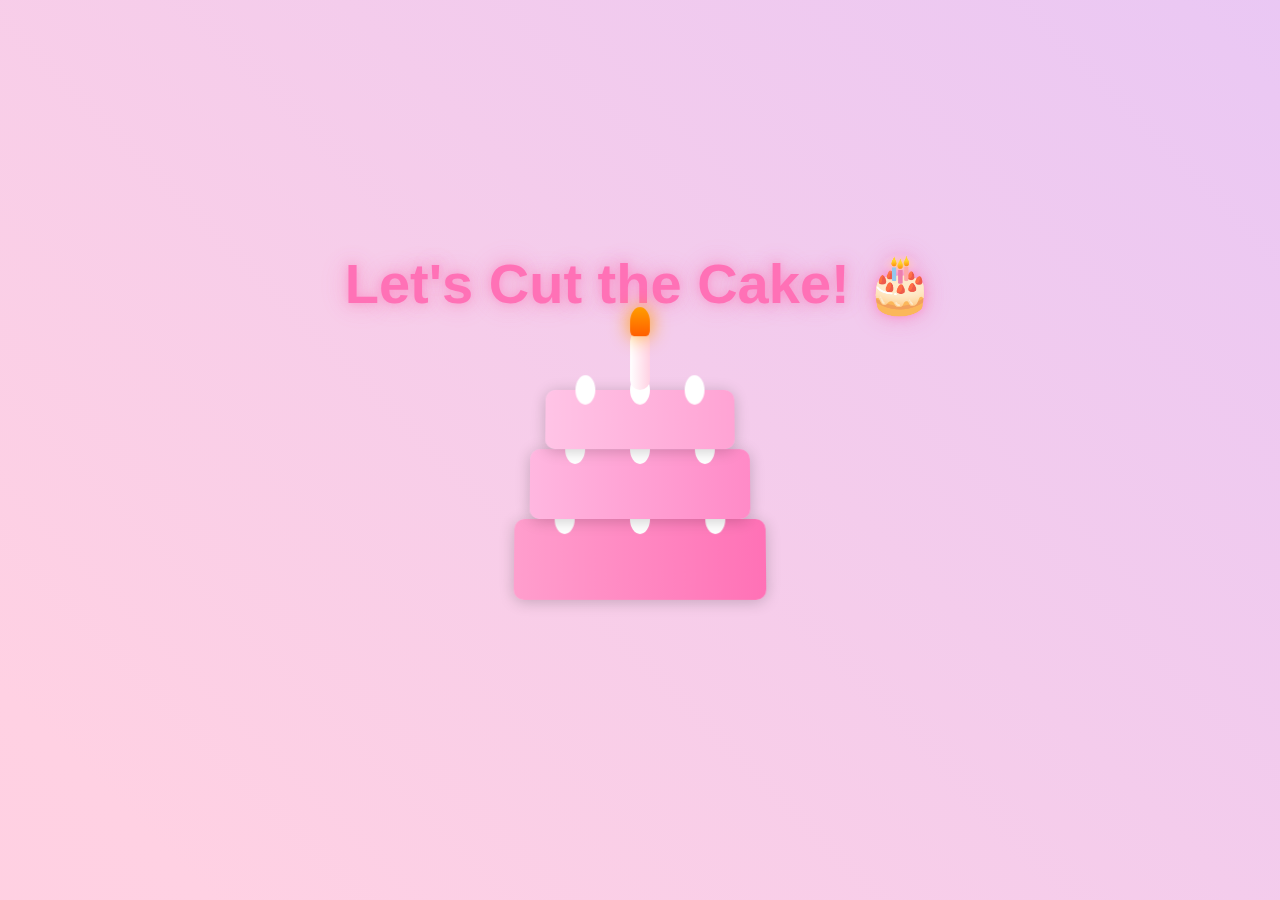
<file: cake.html>
<!DOCTYPE html>
<html lang="en">
<head>
    <meta charset="UTF-8">
    <meta name="viewport" content="width=device-width, initial-scale=1.0">
    <title>Let's Celebrate with Cake!</title>
    <script src="https://cdnjs.cloudflare.com/ajax/libs/gsap/3.12.2/gsap.min.js"></script>
    <style>
        * {
            margin: 0;
            padding: 0;
            box-sizing: border-box;
        }

        body {
            min-height: 100vh;
            display: flex;
            flex-direction: column;
            justify-content: center;
            align-items: center;
            background: linear-gradient(45deg, #ffcad4, #ffd1e3, #e0c3fc, #bde0fe);
            background-size: 400% 400%;
            animation: gradientBG 15s ease infinite;
            font-family: 'Arial', sans-serif;
            overflow: hidden;
        }

        .heading {
            font-size: 3.5rem;
            color: #ff71b6;
            text-shadow: 
                0 0 10px rgba(255, 113, 182, 0.5),
                0 0 20px rgba(255, 113, 182, 0.3),
                0 0 30px rgba(255, 113, 182, 0.2);
            margin-bottom: 2rem;
            text-align: center;
            animation: glow 2s ease-in-out infinite alternate;
        }

        @keyframes glow {
            from {
                text-shadow: 0 0 10px #ff71b6, 0 0 20px #ff71b6, 0 0 30px #ff9ecd;
            }
            to {
                text-shadow: 0 0 20px #ff71b6, 0 0 30px #ff71b6, 0 0 40px #ff9ecd;
            }
        }

        .cake-container {
            position: relative;
            width: 300px;
            height: 300px;
            display: flex;
            flex-direction: column;
            align-items: center;
            cursor: pointer;
        }

        .cake {
            position: relative;
            width: 250px;
            height: 250px;
            transform-style: preserve-3d;
            transform: perspective(1000px) rotateX(5deg);
            transition: transform 0.3s ease;
        }

        .cake:hover {
            transform: perspective(1000px) rotateX(5deg) scale(1.05);
        }

        .layer {
            position: absolute;
            width: 100%;
            background: linear-gradient(to right, #ff9ecd, #ff71b6);
            border-radius: 10px;
            box-shadow: 0 2px 15px rgba(0, 0, 0, 0.2);
            display: flex;
            justify-content: center;
        }

        .layer-1 {
            height: 80px;
            bottom: 0;
            width: 250px;
        }

        .layer-2 {
            height: 70px;
            bottom: 80px;
            width: 220px;
            left: 15px;
            background: linear-gradient(to right, #ffb7e0, #ff8ac7);
        }

        .layer-3 {
            height: 60px;
            bottom: 150px;
            width: 190px;
            left: 30px;
            background: linear-gradient(to right, #ffc4e6, #ffa3d4);
        }

        .frosting {
            position: absolute;
            width: 20px;
            height: 30px;
            background: white;
            border-radius: 50%;
            top: -15px;
        }

        .candle {
            position: absolute;
            width: 20px;
            height: 60px;
            background: linear-gradient(to right, #fff, #ffd1e3);
            top: -60px;
            left: 50%;
            transform: translateX(-50%);
            border-radius: 10px;
            z-index: 10;
        }

        .flame {
            position: absolute;
            width: 20px;
            height: 30px;
            background: linear-gradient(to bottom, #ff9d00, #ff5e00);
            border-radius: 50% 50% 20% 20%;
            top: -25px;
            animation: flicker 1s infinite;
            filter: drop-shadow(0 0 10px #ff9d00);
        }

        .ribbon {
            position: fixed;
            width: 15px;
            height: 50px;
            top: -50px;
            border-radius: 5px;
            animation: ribbonFall 3s linear forwards;
        }

        @keyframes ribbonFall {
            0% {
                transform: translateY(0) rotate(0deg) translateX(0);
            }
            50% {
                transform: translateY(50vh) rotate(180deg) translateX(100px);
            }
            100% {
                transform: translateY(100vh) rotate(360deg) translateX(-100px);
            }
        }

        @keyframes flicker {
            0%, 100% { transform: scale(1); opacity: 1; }
            50% { transform: scale(0.9); opacity: 0.8; }
        }

        .smoke {
            position: absolute;
            width: 10px;
            height: 10px;
            background: rgba(255, 255, 255, 0.8);
            border-radius: 50%;
            filter: blur(5px);
            opacity: 0;
        }

        @keyframes gradientBG {
            0% { background-position: 0% 50%; }
            50% { background-position: 100% 50%; }
            100% { background-position: 0% 50%; }
        }
        .next-page-button {
            position: fixed;
            bottom: 40px;
            padding: 15px 40px;
            font-size: 1.2rem;
            background: linear-gradient(45deg, #ff9ecd, #ff71b6);
            border: none;
            border-radius: 25px;
            color: white;
            cursor: pointer;
            opacity: 0;
            transform: translateY(50px);
            transition: all 0.3s ease;
            box-shadow: 
                0 0 15px rgba(255, 113, 182, 0.5),
                0 0 30px rgba(255, 113, 182, 0.3);
            font-family: 'Arial', sans-serif;
            z-index: 1000;
            display: flex;
            align-items: center;
            gap: 10px;
        }
    
        .next-page-button::after {
            content: '→';
            font-size: 1.4rem;
            transition: transform 0.3s ease;
        }
    
        .next-page-button:hover {
            transform: translateY(-3px) scale(1.05);
            box-shadow: 
                0 0 20px rgba(255, 113, 182, 0.6),
                0 0 40px rgba(255, 113, 182, 0.4);
            background: linear-gradient(45deg, #ffb7e0, #ff8ac7);
        }
    
        .next-page-button:hover::after {
            transform: translateX(5px);
        }
    
        @keyframes pulse {
            0%, 100% {
                transform: scale(1);
            }
            50% {
                transform: scale(1.05);
            }
        }
    
        .next-page-button.show {
            opacity: 1;
            transform: translateY(0);
            animation: pulse 2s infinite;
        }
    
    </style>
</head>
<body>
    <h1 class="heading">Let's Cut the Cake! 🎂</h1>
    <div class="cake-container">
        <div class="cake">
            <div class="layer layer-1">
                <div class="frosting"></div>
                <div class="frosting" style="left: 40px"></div>
                <div class="frosting" style="right: 40px"></div>
            </div>
            <div class="layer layer-2">
                <div class="frosting"></div>
                <div class="frosting" style="left: 35px"></div>
                <div class="frosting" style="right: 35px"></div>
            </div>
            <div class="layer layer-3">
                <div class="frosting"></div>
                <div class="frosting" style="left: 30px"></div>
                <div class="frosting" style="right: 30px"></div>
                <div class="candle">
                    <div class="flame"></div>
                </div>
            </div>
        </div>
    </div>
    <button class="next-page-button">Next Page</button>

    <script>
        const cake = document.querySelector('.cake-container');
        const candle = document.querySelector('.candle');
        const flame = document.querySelector('.flame');
        let isClicked = false;

        const ribbonColors = [
            'linear-gradient(45deg, #FF9ECD, #FF71B6)',
            'linear-gradient(45deg, #FFB7E0, #FF8AC7)',
            'linear-gradient(45deg, #FFC4E6, #FFA3D4)',
            'linear-gradient(45deg, #E0C3FC, #BDE0FE)',
            'linear-gradient(45deg, #FFCAD4, #FFD1E3)',
            'linear-gradient(45deg, #B5EAD7, #C7F9CC)',
            'linear-gradient(45deg, #FF9AA2, #FFB7B2)',
            'linear-gradient(45deg, #FFDAC1, #FFE5D9)'
        ];

        function createRibbon() {
            const ribbon = document.createElement('div');
            ribbon.className = 'ribbon';
            ribbon.style.left = `${Math.random() * window.innerWidth}px`;
            ribbon.style.background = ribbonColors[Math.floor(Math.random() * ribbonColors.length)];
            document.body.appendChild(ribbon);

            ribbon.addEventListener('animationend', () => {
                ribbon.remove();
            });
        }

        function startCelebration() {
            if (isClicked) return;
            isClicked = true;

            // Fade out candle smoothly
            gsap.to(candle, {
                opacity: 0,
                y: -20,
                duration: 1,
                ease: "power2.out",
                onComplete: () => candle.remove()
            });

            // Start ribbon rain
            const ribbonInterval = setInterval(() => {
                for (let i = 0; i < 5; i++) {
                    setTimeout(() => createRibbon(), i * 100);
                }
            }, 200);

            // Show next page button after 2 seconds
            setTimeout(() => {
                const nextButton = document.querySelector('.next-page-button');
                nextButton.classList.add('show');
            }, 2000);

            // Stop ribbon rain after 5 seconds
            setTimeout(() => {
                clearInterval(ribbonInterval);
            }, 5000);
        }

        // Add button click handler
        document.querySelector('.next-page-button').addEventListener('click', () => {
            // You can replace this with your actual next page URL
            window.location.href = 'Final.html';
        });

        cake.addEventListener('click', startCelebration);
    </script>
</body>
</html>
</file>
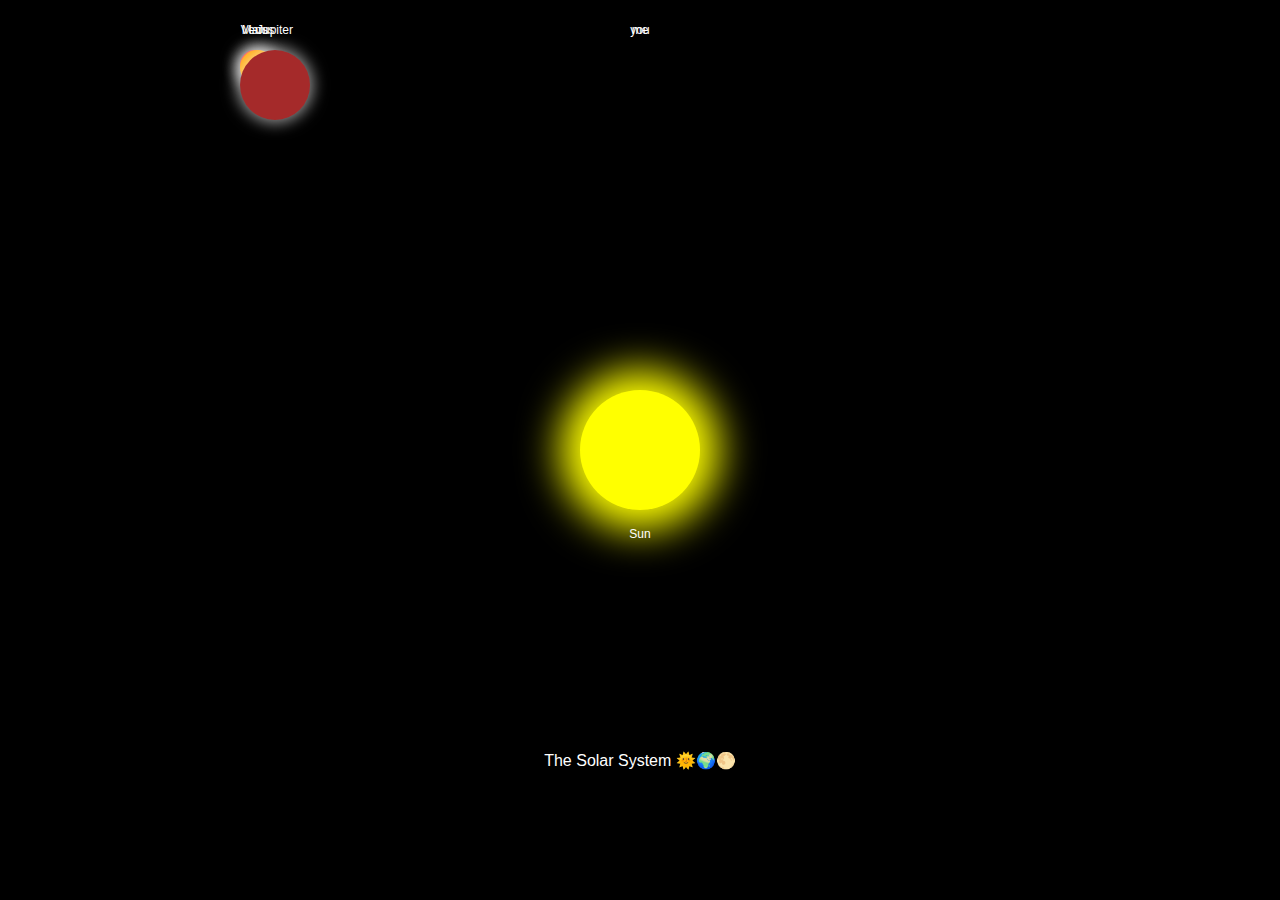
<file: earth.html>
<!DOCTYPE html>
<html lang="en">
<head>
    <meta charset="UTF-8">
    <meta name="viewport" content="width=device-width, initial-scale=1.0">
    <title>Solar System Animation</title>
    <style>
        body {
            margin: 0;
            background: black;
            display: flex;
            justify-content: center;
            align-items: center;
            height: 100vh;
            overflow: hidden;
            font-family: Arial, sans-serif;
        }
        .solar-system {
            position: relative;
            width: 800px;
            height: 800px;
        }
        .sun {
            position: absolute;
            top: 50%;
            left: 50%;
            width: 120px;
            height: 120px;
            background: yellow;
            border-radius: 50%;
            transform: translate(-50%, -50%);
            box-shadow: 0 0 40px 20px yellow;
        }
        .planet, .moon {
            position: absolute;
            border-radius: 50%;
        }
        .planet {
            box-shadow: 0 0 15px 3px rgba(255, 255, 255, 0.6);
        }
        .earth {
            background: blue;
            width: 40px;
            height: 40px;
        }
        .moon {
            background: gray;
            width: 15px;
            height: 15px;
        }
        .mars {
            background: red;
            width: 30px;
            height: 30px;
        }
        .venus {
            background: orange;
            width: 35px;
            height: 35px;
        }
        .jupiter {
            background: brown;
            width: 70px;
            height: 70px;
        }
        .label {
            position: absolute;
            color: white;
            font-size: 12px;
            text-align: center;
            transform: translate(-50%, -50%);
        }
        .info {
            position: absolute;
            bottom: 10%;
            text-align: center;
            width: 100%;
            color: white;
            font-size: 16px;
        }
    </style>
</head>
<body>
    <div class="solar-system">
        <!-- Sun -->
        <div class="sun">
            <div class="label" style="top: 120%; left: 50%;">Sun</div>
        </div>
        <!-- Earth -->
        <div class="plant you">
            <div class="label" style="top: -20px; left: 50%;">you</div>
        </div>
        <!-- Moon -->
        <div class="me">
            <div class="label" style="top: -20px; left: 50%;">me</div>
        </div>
        <!-- Mars -->
        <div class="planet mars">
            <div class="label" style="top: -20px; left: 50%;">Mars</div>
        </div>
        <!-- Venus -->
        <div class="planet venus">
            <div class="label" style="top: -20px; left: 50%;">Venus</div>
        </div>
        <!-- Jupiter -->
        <div class="planet jupiter">
            <div class="label" style="top: -20px; left: 50%;">Jupiter</div>
        </div>
        <div class="info">The Solar System 🌞🌍🌕</div>
    </div>

    <script>
        const earth = document.querySelector('.earth');
        const moon = document.querySelector('.moon');
        const mars = document.querySelector('.mars');
        const venus = document.querySelector('.venus');
        const jupiter = document.querySelector('.jupiter');

        // Unique orbit radii for each planet and moon
        const orbitRadiusEarth = 200;
        const orbitRadiusMoon = 40;
        const orbitRadiusMars = 300;
        const orbitRadiusVenus = 150;
        const orbitRadiusJupiter = 400;

        // Speed of each body's rotation (adjusted for smooth motion)
        const orbitSpeedEarth = 0.01;
        const orbitSpeedMoon = 0.05;
        const orbitSpeedMars = 0.008;
        const orbitSpeedVenus = 0.009;
        const orbitSpeedJupiter = 0.005;

        let angleEarth = 0;
        let angleMoon = 0;
        let angleMars = 0;
        let angleVenus = 0;
        let angleJupiter = 0;

        function animatePlanets() {
            // Earth
            angleEarth += orbitSpeedEarth;
            const xEarth = Math.cos(angleEarth) * orbitRadiusEarth;
            const yEarth = Math.sin(angleEarth) * orbitRadiusEarth;
            earth.style.transform = `translate(${400 + xEarth}px, ${400 + yEarth}px)`;

            // Moon revolving around Earth
            angleMoon += orbitSpeedMoon;
            const xMoon = xEarth + Math.cos(angleMoon) * orbitRadiusMoon;
            const yMoon = yEarth + Math.sin(angleMoon) * orbitRadiusMoon;
            moon.style.transform = `translate(${400 + xMoon}px, ${400 + yMoon}px)`;

            // Mars
            angleMars += orbitSpeedMars;
            const xMars = Math.cos(angleMars) * orbitRadiusMars;
            const yMars = Math.sin(angleMars) * orbitRadiusMars;
            mars.style.transform = `translate(${400 + xMars}px, ${400 + yMars}px)`;

            // Venus
            angleVenus += orbitSpeedVenus;
            const xVenus = Math.cos(angleVenus) * orbitRadiusVenus;
            const yVenus = Math.sin(angleVenus) * orbitRadiusVenus;
            venus.style.transform = `translate(${400 + xVenus}px, ${400 + yVenus}px)`;

            // Jupiter
            angleJupiter += orbitSpeedJupiter;
            const xJupiter = Math.cos(angleJupiter) * orbitRadiusJupiter;
            const yJupiter = Math.sin(angleJupiter) * orbitRadiusJupiter;
            jupiter.style.transform = `translate(${400 + xJupiter}px, ${400 + yJupiter}px)`;

            requestAnimationFrame(animatePlanets);
        }

        animatePlanets();
    </script>
</body>
</html>
</file>
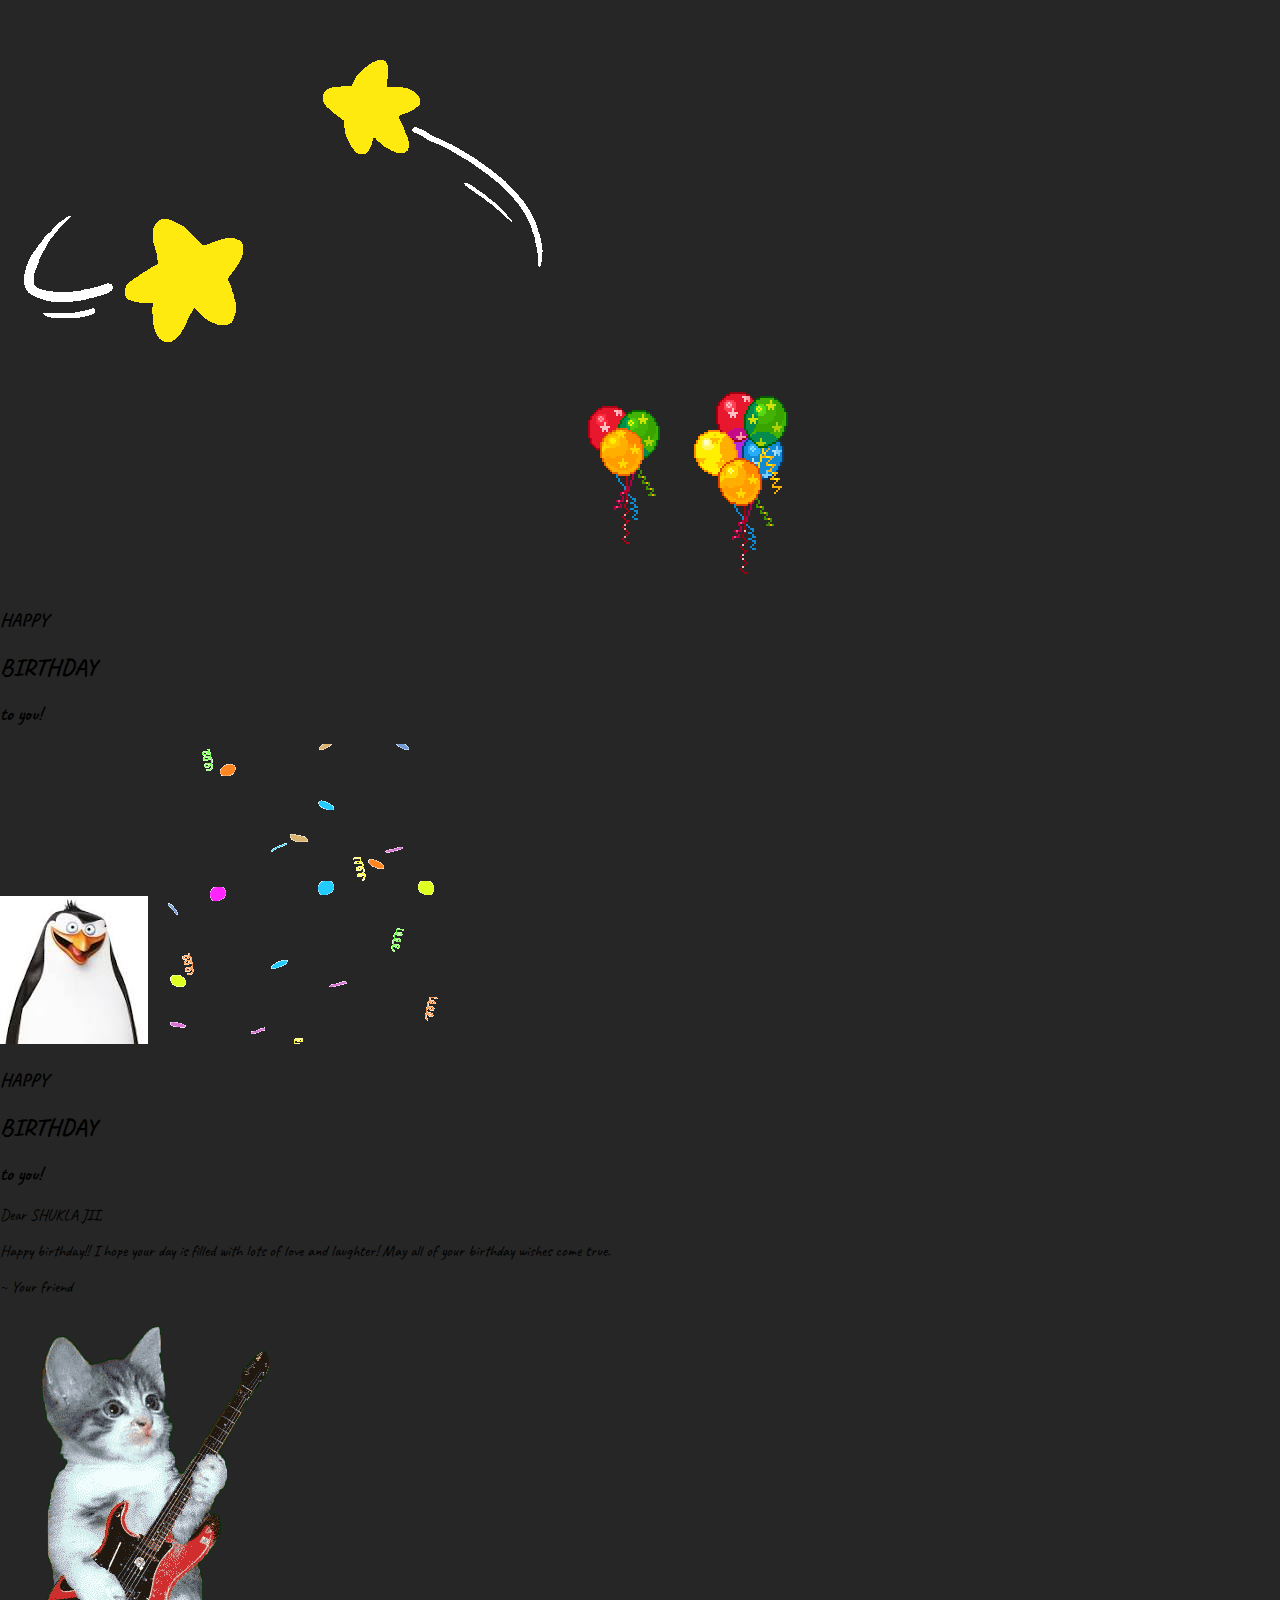
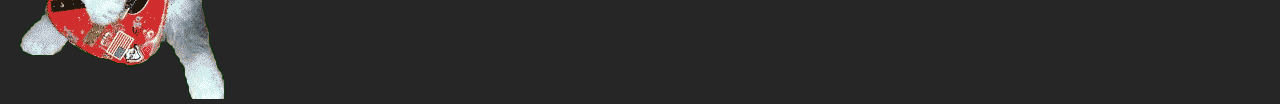
<file: Final.html>
<!DOCTYPE html>
<html lang="en">

<head>
    <meta charset="UTF-8">
    <meta name="viewport" content="width=device-width, initial-scale=1.0">
    <title>Birthday card</title>
    <link rel="stylesheet" href="style.css">
</head>

<body>
    <img src="ZUiY.gif" alt="stars" class="star">
    <img src="5l03.gif" alt="ballon" class="ballon">
    <div class="container">
        <div class="birthdayCard">
            <div class="cardFront">
                <div class="front-text">
                    <h3 class="happy">HAPPY</h3>
                    <h2 class="bday">BIRTHDAY</h2>
                    <h3 class="toyou">to you!</h3>
                </div>
                <div class="wrap-deco">
                    <div class="decorations"></div>
                    <div class="decorationsTwo"></div>
                </div>
                <div class="wrap-decoTwo">
                    <div class="decorations"></div>
                    <div class="decorationsThree"></div>
                </div>
                <div class="plate">
                    <div class="cake"></div>
                    <div class="flame"></div>
                </div>
            </div>
            <div class="cardInside">
                <div class="img">
                    <img src="penguin.jpg" alt="Brotherpic" class="bdyboy">
                    <img src="6ob.gif" alt="confetti" class="confetti">
                </div>
                <div class="inside-text">
                    <h3 class="happy">HAPPY</h3>
                    <h2 class="bday">BIRTHDAY</h2>
                    <h3 class="toyou">to you!</h3>
                </div>
                <div class="wishes">
                    <p>Dear SHUKLA JII,</p>
                    <p>Happy birthday!! I hope your day is filled with lots of love and laughter! May all of your
                        birthday
                        wishes come true.</p>
                        <p class="name">~ Your friend</p>
                    </div>
            </div>
        </div>
    </div>

    <img src="4SHX.gif" alt="cat" class="cat">
</body>

</html>
</file>
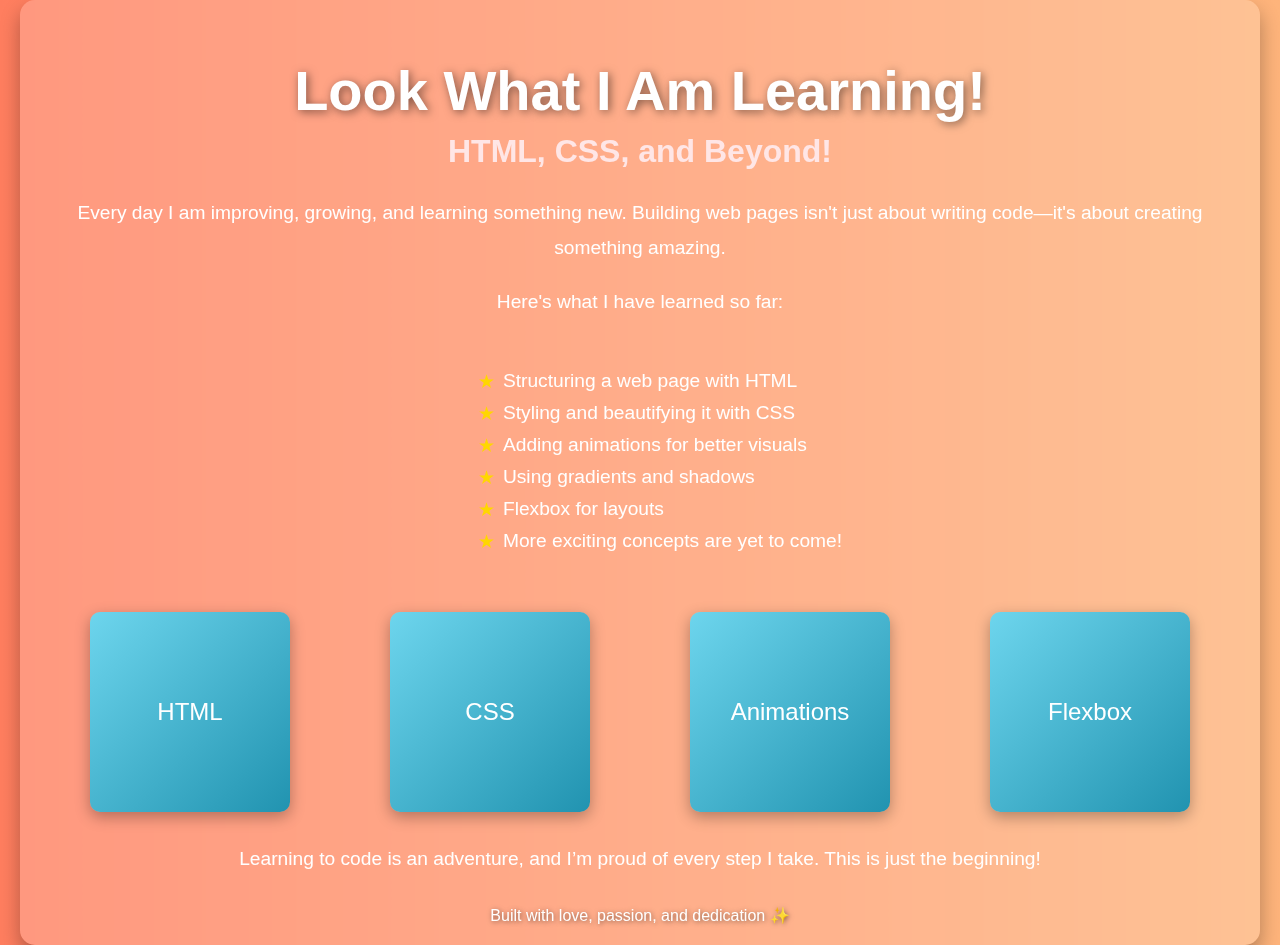
<file: flex.html>
<!DOCTYPE html>
<html lang="en">
<head>
    <meta charset="UTF-8">
    <meta name="viewport" content="width=device-width, initial-scale=1.0">
    <title>Learning and Growing</title>
    <style>
        body {
            margin: 0;
            padding: 0;
            background: linear-gradient(to right, #ff7e5f, #feb47b);
            font-family: 'Arial', sans-serif;
            color: white;
            display: flex;
            justify-content: center;
            align-items: center;
            min-height: 100vh;
            text-align: center;
            overflow-x: hidden;
        }

        .container {
            max-width: 1200px;
            padding: 20px;
            background: rgba(255, 255, 255, 0.2);
            border-radius: 15px;
            box-shadow: 0 10px 20px rgba(0, 0, 0, 0.3);
            backdrop-filter: blur(10px);
            animation: fadeIn 2s ease-in;
        }

        h1 {
            font-size: 3.5em;
            margin-bottom: 10px;
            text-shadow: 2px 2px 10px rgba(0, 0, 0, 0.5);
            animation: slideIn 2s ease-out;
        }

        h2 {
            font-size: 2em;
            margin-top: 0;
            color: #ffe6e6;
        }

        p {
            font-size: 1.2em;
            line-height: 1.8;
            margin: 20px 0;
        }

        ul {
            text-align: left;
            display: inline-block;
            margin: 20px auto;
            font-size: 1.2em;
        }

        ul li {
            margin: 10px 0;
            list-style: none;
            position: relative;
            padding-left: 25px;
        }

        ul li::before {
            content: '\2605';
            position: absolute;
            left: 0;
            color: gold;
        }

        .flex-box {
            display: flex;
            flex-wrap: wrap;
            justify-content: space-around;
            margin: 20px 0;
        }

        .flex-item {
            width: 200px;
            height: 200px;
            background: linear-gradient(135deg, #6dd5ed, #2193b0);
            color: #fff;
            display: flex;
            align-items: center;
            justify-content: center;
            font-size: 1.5em;
            margin: 10px;
            border-radius: 10px;
            box-shadow: 0 5px 15px rgba(0, 0, 0, 0.3);
            transition: transform 0.3s;
        }

        .flex-item:hover {
            transform: scale(1.1);
        }

        footer {
            margin-top: 30px;
            font-size: 1em;
            color: #fff;
            text-shadow: 1px 1px 5px rgba(0, 0, 0, 0.5);
        }

        @keyframes fadeIn {
            from {
                opacity: 0;
            }
            to {
                opacity: 1;
            }
        }

        @keyframes slideIn {
            from {
                transform: translateY(-50px);
                opacity: 0;
            }
            to {
                transform: translateY(0);
                opacity: 1;
            }
        }
    </style>
</head>
<body>
    <div class="container">
        <h1>Look What I Am Learning!</h1>
        <h2>HTML, CSS, and Beyond!</h2>
        <p>
            Every day I am improving, growing, and learning something new. Building web pages isn't just about writing code—it's about creating something amazing.
        </p>
        <p>Here's what I have learned so far:</p>
        <ul>
            <li>Structuring a web page with HTML</li>
            <li>Styling and beautifying it with CSS</li>
            <li>Adding animations for better visuals</li>
            <li>Using gradients and shadows</li>
            <li>Flexbox for layouts</li>
            <li>More exciting concepts are yet to come!</li>
        </ul>
        <div class="flex-box">
            <div class="flex-item">HTML</div>
            <div class="flex-item">CSS</div>
            <div class="flex-item">Animations</div>
            <div class="flex-item">Flexbox</div>
        </div>
        <p>
            Learning to code is an adventure, and I’m proud of every step I take. This is just the beginning!
        </p>
        <footer>
            Built with love, passion, and dedication ✨
        </footer>
    </div>
</body>
</html>
</file>
<file: style.css>
@import url("https://fonts.googleapis.com/css2?family=Caveat");

.Container {
  position: absolute;
  top: 50%;
  left: 50%;
}

.Picture {
  display: inline-block;
  position: absolute;
  top: 0;
  left: 0;
  border: 5px solid #fff;
  border-radius: 3px;
  background: #797979;
  box-shadow: 0 0 20px rgba(0, 0, 0, 0.3);
  transform: translate(-50%, -50%);
  user-select: none;
  cursor: pointer;
}
.Picture-video {
  display: inline-block;
  position: absolute;
  top: 0;
  left: 0;
  border: 5px solid #fff;
  border-radius: 3px;
  background: #fff;
  box-shadow: 0 0 20px rgba(0, 0, 0, 0.3);
  transform: translate(-50%, -50%);
  user-select: none;
  cursor: pointer;
}
.Picture-img {
  display: block;
  width: 300px;
  height: 300px;
  pointer-events: none;
}

.Picture-note {
  display: flex;
  align-items: center;
  justify-content: center;
  width: 300px;
  height: 70px;
  padding: 12px 24px;
  font-size: 1.5rem;
  text-align: center;
}
.Picture-note-video {
  display: flex;
  align-items: center;
  justify-content: center;
  width: 300px;
  height: 70px;
  padding: 12px 24px;
  font-size: 1.5rem;
  text-align: center;
}

.Network {
  display: inline-block;
  padding: 0 5px;
}
.Network-video {
  display: inline-block;
  padding: 0 5px;
}

.Network img {
  width: 1.5rem;
  aspect-ratio: 1 / 1;
  vertical-align: middle;
}

.Network-video img {
  width: 1.5rem;
  aspect-ratio: 1 / 1;
  vertical-align: middle;
}
/* --------------------- */
/* Other styles          */
/* --------------------- */

* {
  box-sizing: border-box;
}

body {
  margin: 0;
  font-family: "Caveat", serif;
  overflow: hidden;
  background-color: rgb(38, 38, 38);
}
</file>
